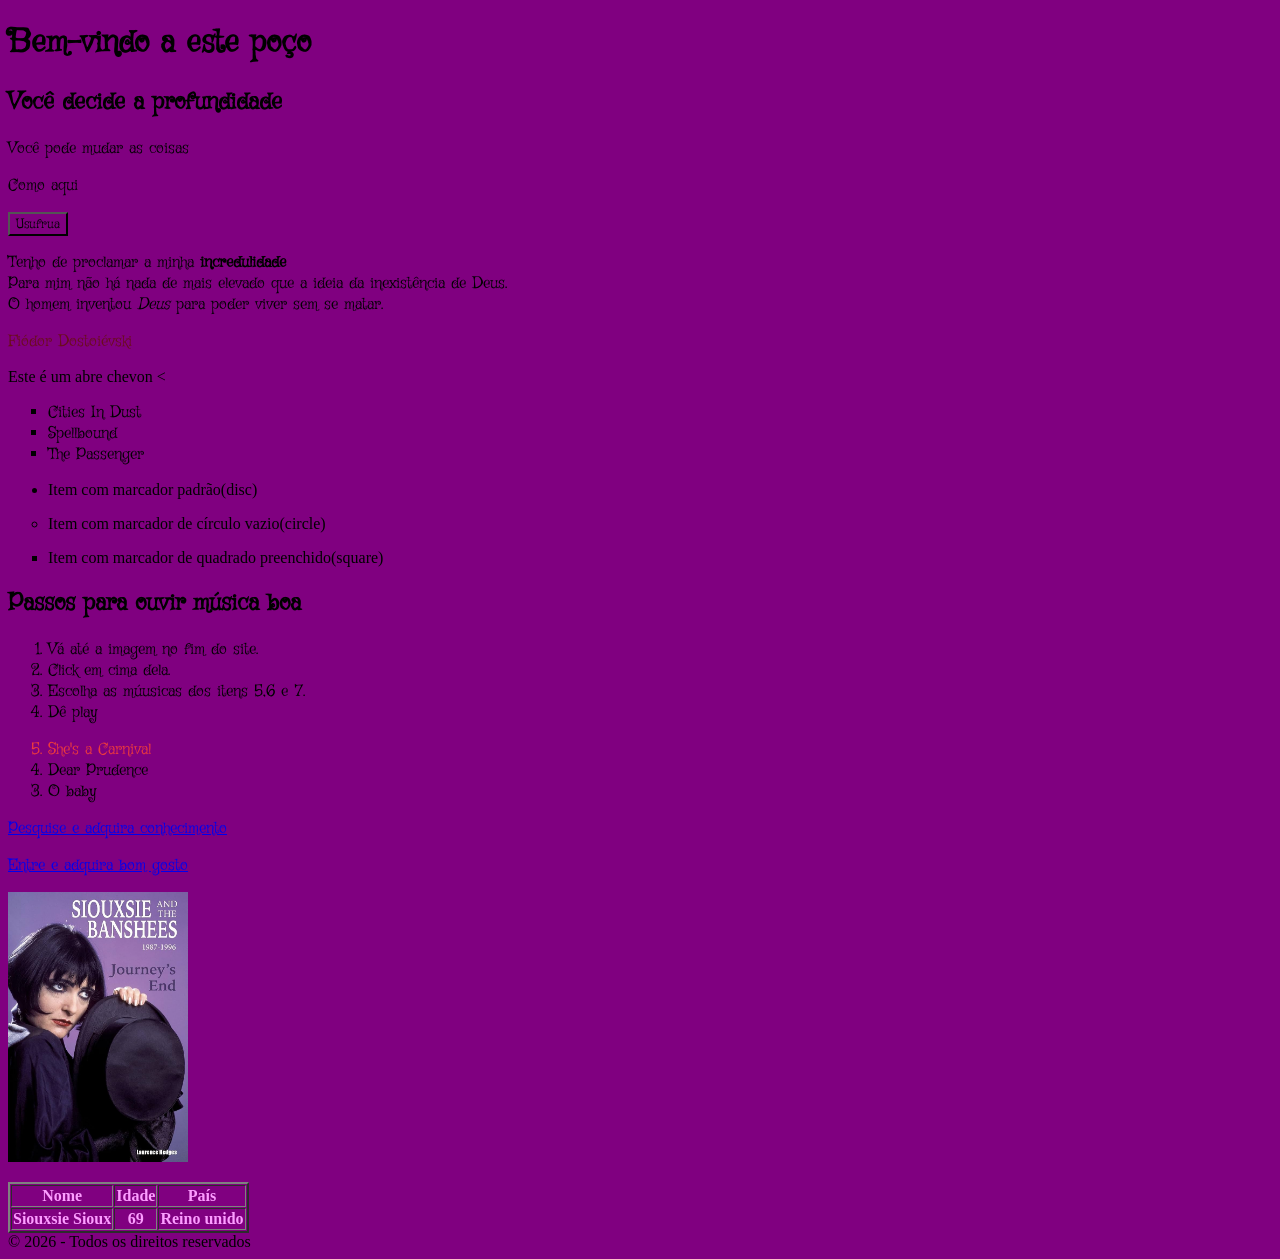
<file: index.html>
<!DOCTYPE html> <!--Identifica a versão 5 do HTML-->
<html lang="pt-br"> <!--Declara que este trecho do arquivo representa código HTML-->
<head> <!--Declara metainformações sobre a página-->
    <meta charset="UTF-8">
    <meta name="viewport" content="width=device-width, initial-scale=1.0">
    <meta name="description" content="Um guia completo sobre HTML e suas tags">
    <meta name="keywords" content="HTML, tags, programação, web design">
    <meta name="author" content="Yune">

    <link rel="icon" href="./coelho.png" type="image/x-png">
    <link rel="preconnect" href="https://fonts.googleapis.com">
    <link rel="preconnect" href="https://fonts.gstatic.com" crossorigin>
    <link href="https://fonts.googleapis.com/css2?family=Griffy&display=swap" rel="stylesheet">

    <link rel="stylesheet" href="./style.css">
    
    <script defer src="./script.js"></script>  

    <title>Meu primeiro HTML</title>
</head>
<body>
    <header>
        <h1 style="font-family: Griffy, sans-serif;">Bem-vindo a este poço</h1>
        <h2 style="font-family: Griffy, sans-serif;">Você decide a profundidade</h2>
    </header>

    <main>
        <p style="font-family: Griffy, sans-serif;">Você pode mudar as coisas</p>
        <p id="paragrafo" style="font-family: Griffy, sans-serif;">Como aqui</p>
        <button id="botao" style="font-family: Griffy, sans-serif;">Usufrua</button>
        <p style="font-family: Griffy, sans-serif;"> 
            Tenho de proclamar a minha <strong>incredulidade</strong> <br>
            Para mim não há nada de mais elevado que a ideia da <mark>inexistência</mark> de Deus. <br>
            O homem inventou <em>Deus</em> para poder viver sem se matar. <br>
        </p>
        <p style="font-family: Griffy, sans-serif; color:rgb(106, 13, 29);" >
            Fiódor Dostoiévski
        </p>

        <p>Este é um abre chevon &lt;</p>
        
        <ul type="square" style="font-family: Griffy, sans-serif;"> <!--Lista não ordenada, usada para itens sem ordem específica-->
            <!--Cada item da lista é definido pela tag <li>-->
            <li>Cities In Dust</li>
            <li>Spellbound</li>
            <li>The Passenger</li>
        </ul>

        <ul type="disc">
            <li>Item com marcador padrão(disc)</li>
        </ul>

        <ul type="circle">
            <li>Item com marcador de círculo vazio(circle)</li>
        </ul>

        <ul type="square">
            <li>Item com marcador de quadrado preenchido(square)</li>
        </ul>

        <h2 style="font-family: Griffy, sans-serif;">Passos para ouvir música boa</h2>
        <ol style="font-family: Griffy, sans-serif;"><!--Lista ordenada com os passos simples para ligar um computador-->
            <!--Cada item é definido pela tag <li>-->
            <li>Vá até a imagem no fim do site.</li>
            <li>Click em cima dela.</li>
            <li>Escolha as múusicas dos itens 5,6 e 7.</li>
            <li>Dê play</li>
        </ol>

        <ol start="5" reversed style="font-family: Griffy, sans-serif;">
            <li style="color:rgb(237, 58, 61);">She's a Carnival</li>
            <li>Dear Prudence</li>
            <li>O baby</li>
        </ol>
    <p>
        <a 
        href="https://www.google.com" 
        target="_black"
        title="Faça bscas na Internet"
        rel="nofollow noopener"
        style="font-family: Griffy, sans-serif;"
        >
        Pesquise e adquira conhecimento
        </a>
    </p>
    <p>
        <a
        href="https://open.spotify.com/intl-pt/artist/1n65zfwYIj5kKEtNgxUlWb"
        target="_blank"
        title="Música de qualidade"
        rel="nofollow noopener"
        style="font-family: Griffy, sans-serif;"
        >
        Entre e adquira bom gosto
        </a>

    </p> 

    <p>
        <a href="https://www.youtube.com/c/SiouxsieAndTheBanshees">
            <img 
                src="./Siouxsie.jpg"
                height="270px"
                alt="Siouxsie em capa de revista"
                title="Artista bonita com voz mais ainda"
            >
        </a>
    </p>

    <table border="2" cellspacing="1" cellpading="10" style="color:rgb(252, 157, 255);"> <!--Elemento tabela-->
        <tr> <!--Elemento linha de tabela (table row)-->
            <th>Nome</th>
            <th>Idade</th>
            <th>País</th>
        </tr>

        <tr>
            <th>Siouxsie Sioux</th>
            <th>69</th>
            <th>Reino unido</th>
        </tr>

    </table>
    </main>
        
    <footer>
            &copy; 2026 - Todos os direitos reservados
    </footer>
                                                                      
</body>
</html>
</file>
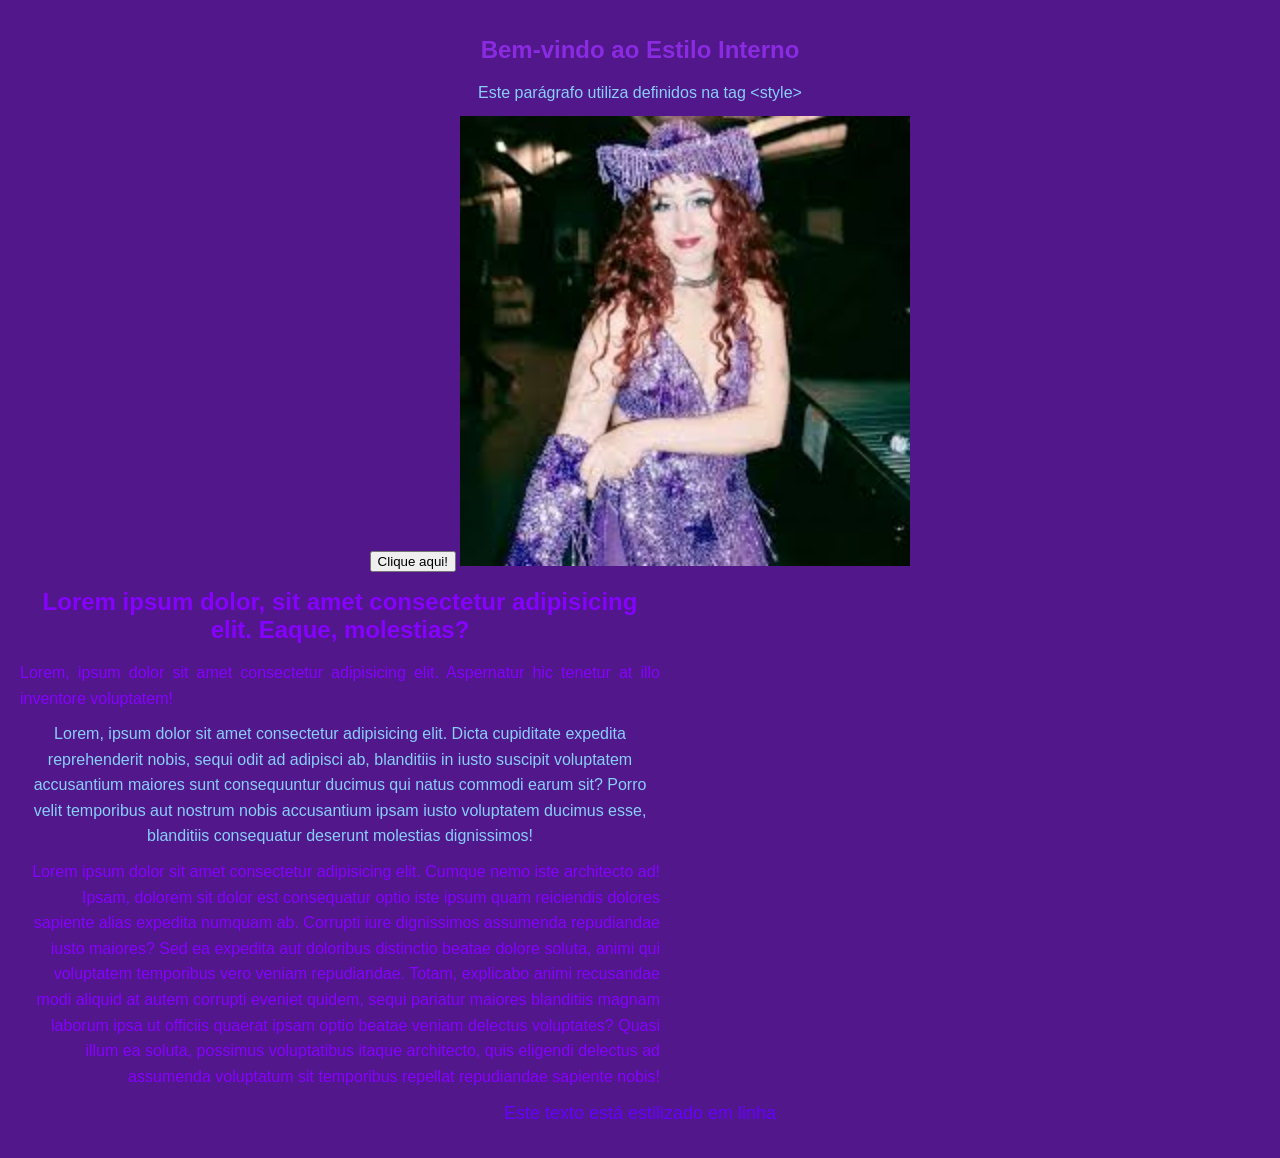
<file: css/index.html>
<!DOCTYPE html>
<html lang="pt-br">
<head>
    <meta charset="UTF-8">
    <meta name="viewport" content="width=device-width, initial-scale=1.0">
    <title>Estudo de CSS</title>
    <link 
    rel="preload" 
    href="./estilo.css" 
    as="style" 
    onload="this.rel='stylesheet'"
    >
    <style>
        body {
            font-family: Arial, Helvetica, sans-serif;
            background-color: rgb(82, 23, 138);;
            margin: 0;
            padding: 20px;
            text-align: center;
        }

        h1{
            color: blueviolet;
            font-size: 24px;

        }
        
        p{
            color: lightskyblue;
            line-height: 1.6;
        }
    </style>
</head>
<body>
    <h1>Bem-vindo ao Estilo Interno</h1>
    <p>Este parágrafo utiliza definidos na tag &lt;style&gt;</p>
    <button type="button">Clique aqui!</button>
    <img id="imagem" src="[data-uri]">

<div class="conteudo">
    <h1 class="lorem">
        Lorem ipsum dolor, sit amet consectetur adipisicing elit. Eaque, molestias?
    </h1>
    <p class="lorem">
        Lorem, ipsum dolor sit amet consectetur adipisicing elit. Aspernatur hic tenetur at illo inventore voluptatem!
    </p>
    <p class="Lorem">
        Lorem, ipsum dolor sit amet consectetur adipisicing elit. Dicta cupiditate expedita reprehenderit nobis, sequi odit ad adipisci ab, blanditiis in iusto suscipit voluptatem accusantium maiores sunt consequuntur ducimus qui natus commodi earum sit? Porro velit temporibus aut nostrum nobis accusantium ipsam iusto voluptatem ducimus esse, blanditiis consequatur deserunt molestias dignissimos!
    </p>
    <p class="lorem" id="ultimoparagrafo">
       Lorem ipsum dolor sit amet consectetur adipisicing elit. Cumque nemo iste architecto ad! Ipsam, dolorem sit dolor est consequatur optio iste ipsum quam reiciendis dolores sapiente alias expedita numquam ab. Corrupti iure dignissimos assumenda repudiandae iusto maiores? Sed ea expedita aut doloribus distinctio beatae dolore soluta, animi qui voluptatem temporibus vero veniam repudiandae. Totam, explicabo animi recusandae modi aliquid at autem corrupti eveniet quidem, sequi pariatur maiores blanditiis magnam laborum ipsa ut officiis quaerat ipsam optio beatae veniam delectus voluptates? Quasi illum ea soluta, possimus voluptatibus itaque architecto, quis eligendi delectus ad assumenda voluptatum sit temporibus repellat repudiandae sapiente nobis!
    </p>
</div>

    <!--Estilização em linha-->
    <p style="color: rgb(102, 0, 255); font-size: 18px;">
        Este texto está estilizado em linha
    </p>

</body>
</html>
</file>
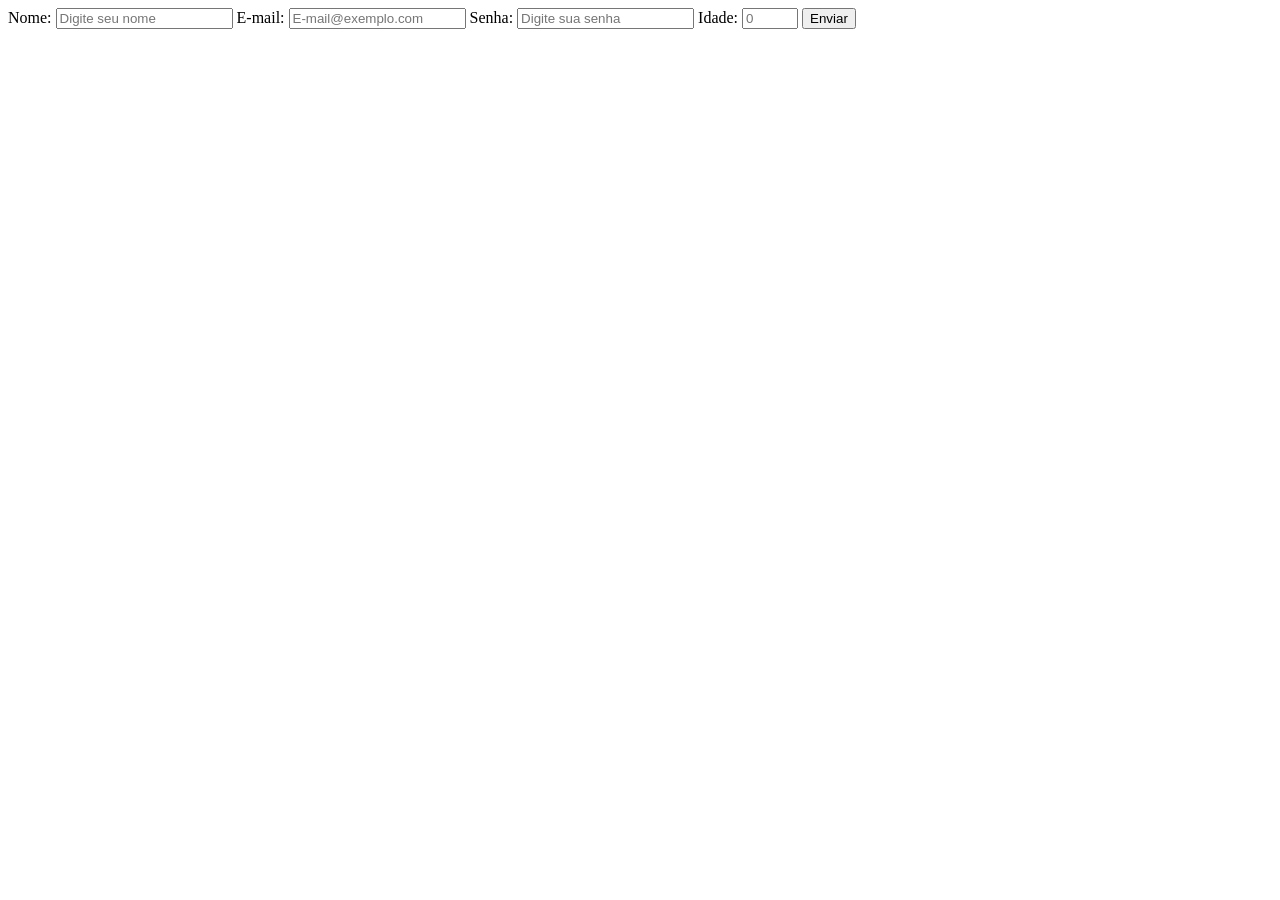
<file: formulario.html>
<!DOCTYPE html>
<html lang="pt-br">
<head>
    <meta charset="UTF-8">
    <meta name="viewport" content="width=device-width, initial-scale=1.0">
    <title>Meu Formulario</title>
</head>
<body>
    <form id="meuFormulario" action="https://webhook.site/be80aa45-9f31-453a-a3aa-38b963b3243d" method="post">
        <label for="nome">Nome:</label>
        <input
            type="text"
            id="nome"
            placeholder="Digite seu nome"
            required
        >

        <label for="email">E-mail:</label>
        <input 
            type="email" 
            id="email"
            name="email"
            placeholder="E-mail@exemplo.com"
            required
        >

        <label for="senha">Senha:</label>
        <input
            type="password"
            id="senha"
            name="senha"
            placeholder="Digite sua senha"
            minlength="8"
            pattern="(?.*[a-z])(?.*[A-Z])(?.*\d)(?.*[@$%*?&])[A-Za-z\d@$%*?&]{8,}"
            required
        >   

        <label for="idade">Idade:</label>
        <input 
        type="number" 
        id="idade"
        name="idade"
        min="0"
        max="120"
        step="1"
        placeholder="0"
        ></input>
        <button type="submit">Enviar</button>
       
    </form>
</body>
</html>
</file>
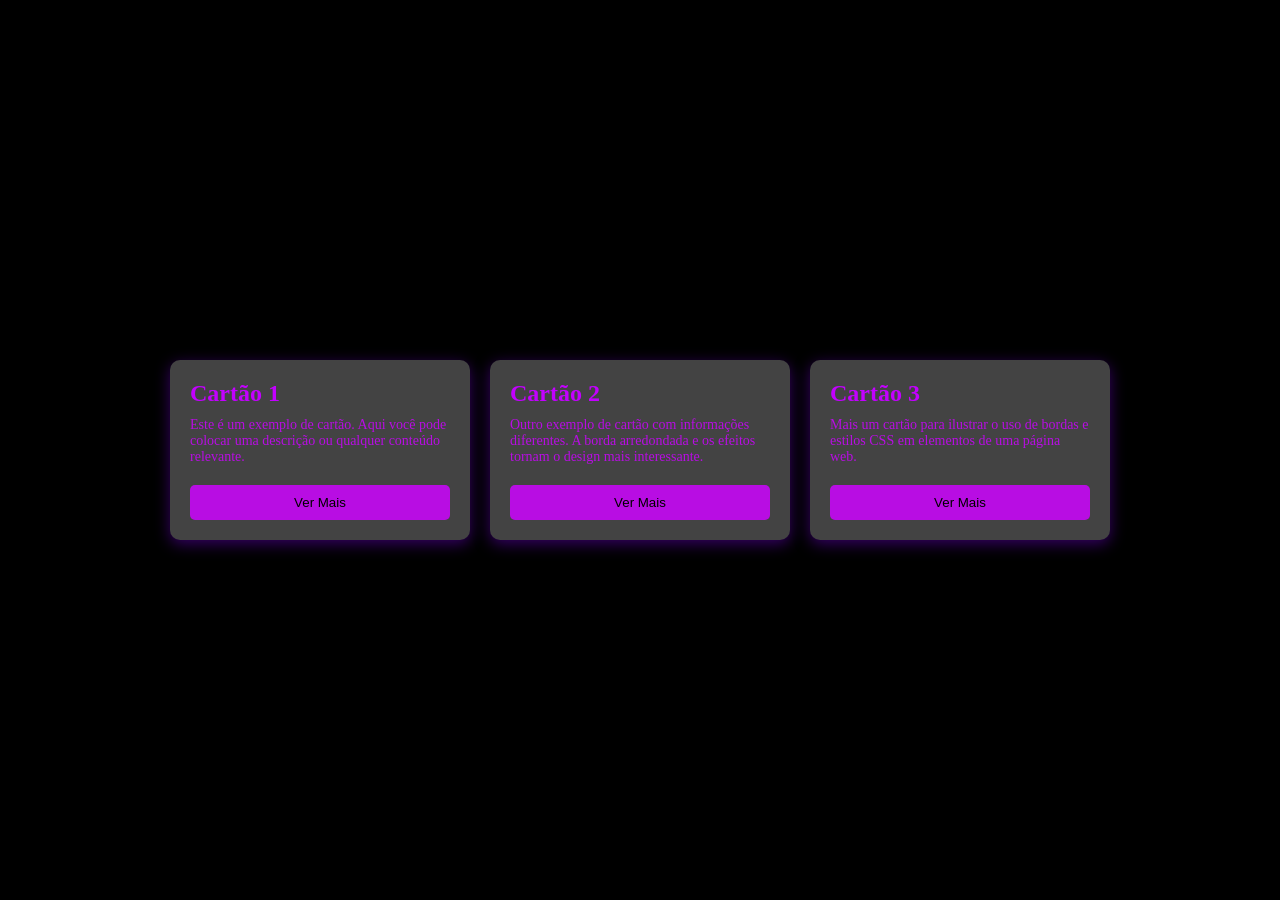
<file: css/cartoes.html>
<!DOCTYPE html>
<html lang="pt-br">
<head>
    <meta charset="UTF-8">
    <meta name="viewport" content="width=device-width, initial-scale=1.0">
    <title>Cartoes</title>
    <link rel="stylesheet" href="./style.css">
</head>
<body>
    <div class="card-container">
        <div class="card">
            <h2>Cartão 1</h2>
            <p>
                Este é um exemplo de cartão. Aqui você pode colocar uma descrição 
                ou qualquer conteúdo relevante.
            </p>
            <button class="btn">Ver Mais</button>
        </div>
         <div class="card">
            <h2>Cartão 2</h2>
            <p>
                Outro exemplo de cartão com informações diferentes. 
                A borda arredondada e os efeitos tornam o design mais interessante.
            </p>
            <button class="btn">Ver Mais</button>
        </div>
         <div class="card">
            <h2>Cartão 3</h2>
            <p>
               Mais um cartão para ilustrar o uso de bordas e estilos CSS em 
               elementos de uma página web.
            </p>
            <button class="btn">Ver Mais</button>
        </div>
    </div>
</body>
</html>
</file>
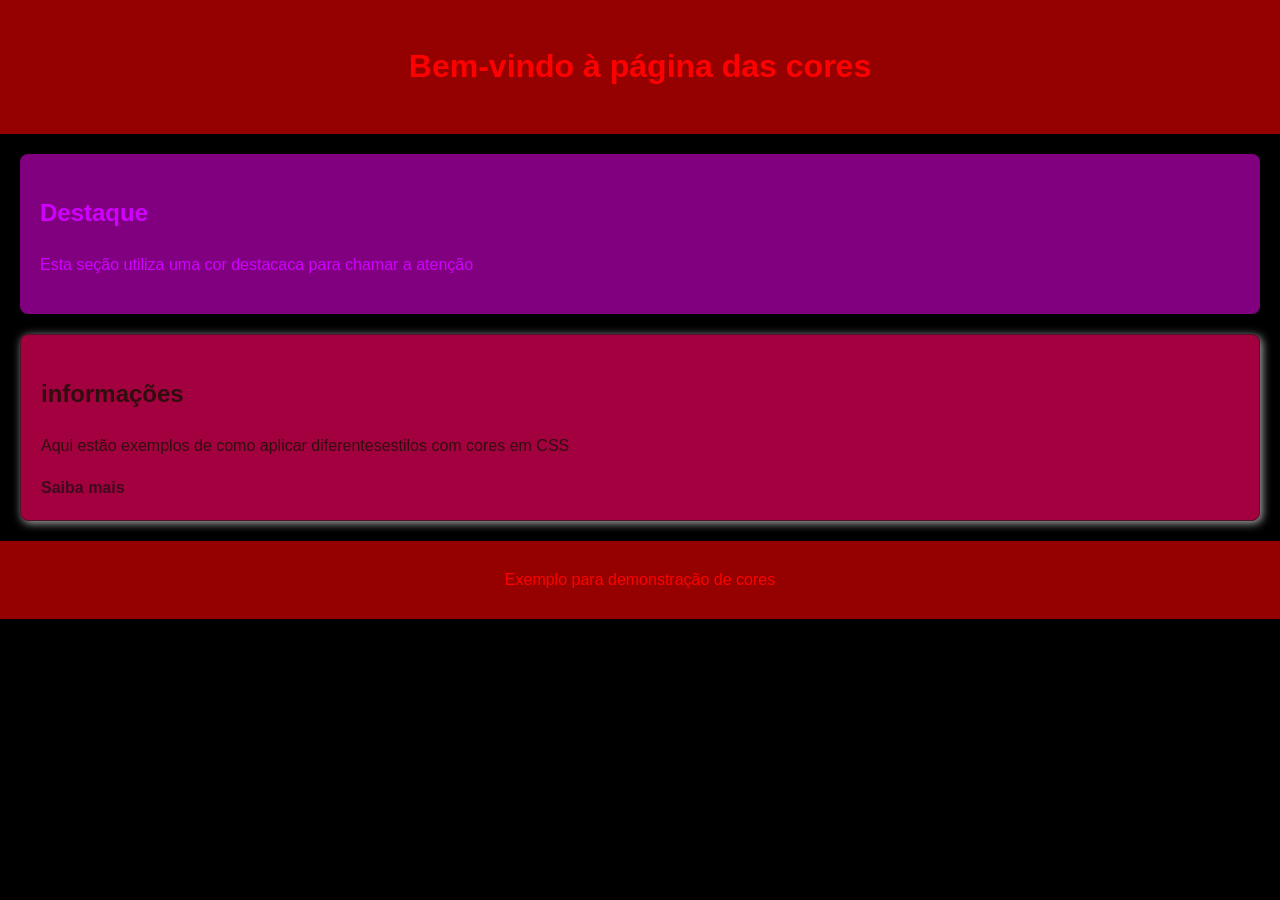
<file: css/cores.html>
<!DOCTYPE html>
<html lang="pt-br">
<head>
    <meta charset="UTF-8">
    <meta name="viewport" content="width=device-width, initial-scale=1.0">
    <title>Cores</title>
    <link rel="stylesheet" href="style-cores.css">
</head>
<body>
    <header class="site-header">
        <h1>Bem-vindo à página das cores</h1>
    </header>
    
    <main class="content">
        <section class="highlight">
            <h2>Destaque</h2>
            <p>Esta seção utiliza uma cor destacaca para chamar a atenção</p>
        </section>
        <section class="info">
            <h2>informações</h2>
            <p>
                Aqui estão exemplos de como aplicar diferentesestilos com cores em CSS
            </p>
            <a href="#" class="link">Saiba mais</a>
        </section>
    </main>
    <footer class="site-footer">
        <p>Exemplo para demonstração de cores</p>
    </footer>
</body>
</html>
</file>
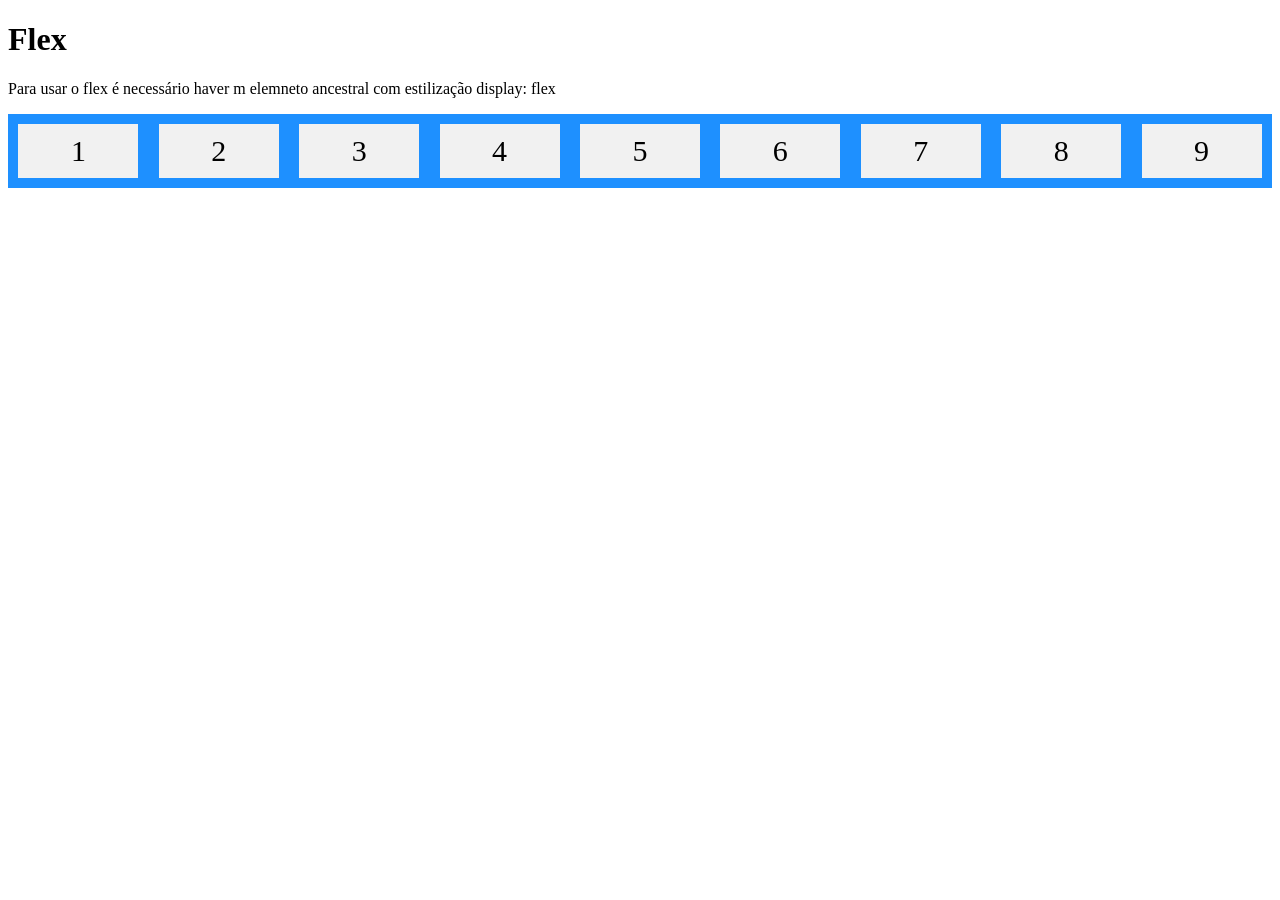
<file: css/flex.html>
<!DOCTYPE html>
<html lang="pt-br">
<head>
    <meta charset="UTF-8">
    <meta name="viewport" content="width=device-width, initial-scale=1.0">
    <title>Display Flex</title>
    <style>
        .container{
            display: flex;
            flex-flow: row wrap;
            justify-content: space-evenly;
            align-items: center;
            background-color: dodgerblue;
            height: 4%;;
        }
        .container div{
            background-color: #f1f1f1;
            width: 100px;
            margin: 10px;
            padding: 10px;
            text-align: center;
            font-size: 30px;
        }
    </style>

</head>
<body>
    <h1>Flex</h1>
    <p>Para usar o flex é necessário haver m elemneto ancestral com estilização display: flex</p>
    <div class="container">
        <div>1</div>
        <div>2</div>
        <div>3</div>
        <div>4</div>
        <div>5</div>
        <div>6</div>
        <div>7</div>
        <div>8</div>
        <div>9</div>
    </div>
</body>
</html>
</file>
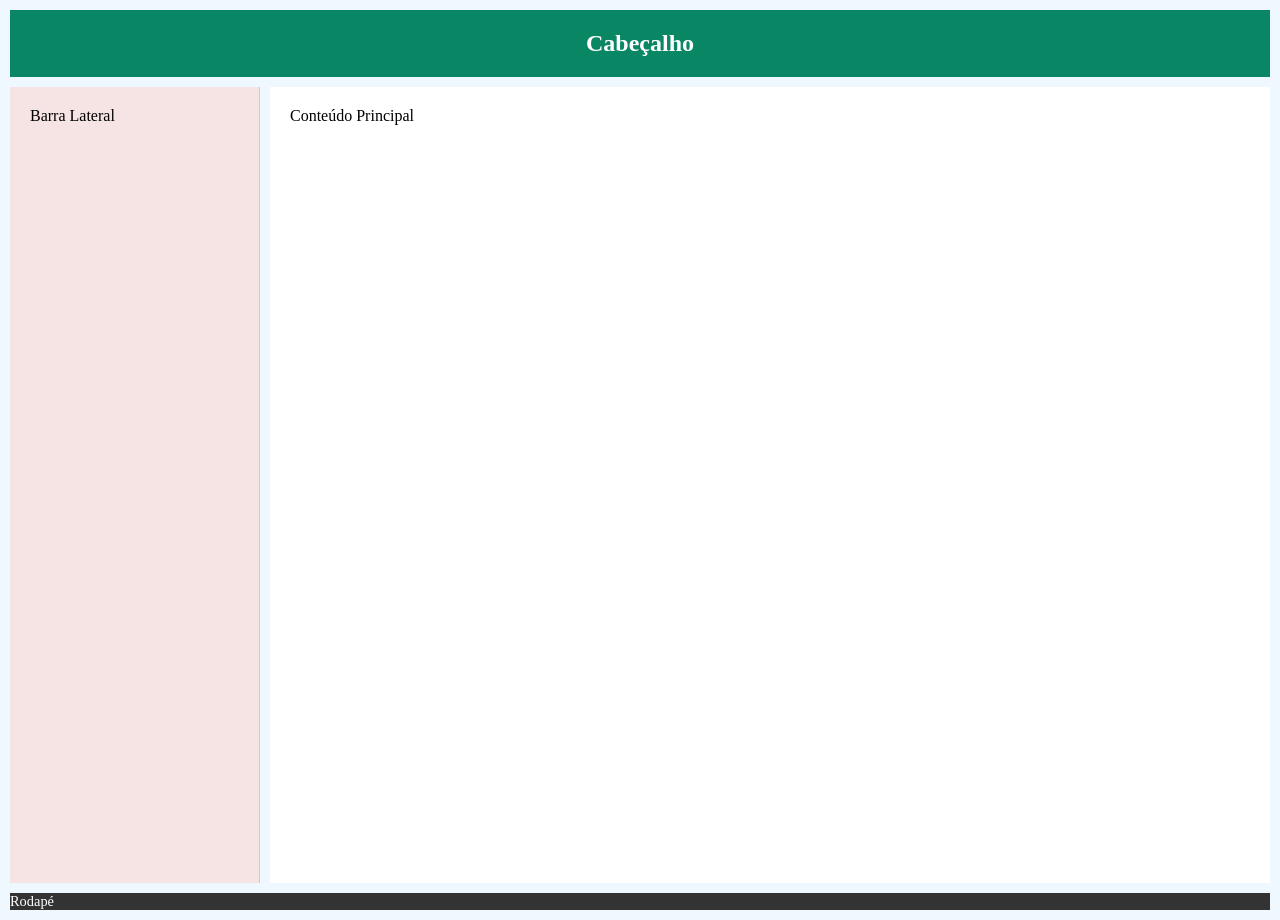
<file: css/grid.html>
<!DOCTYPE html>
<html lang="pt-br">
<head>
    <meta charset="UTF-8">
    <meta name="viewport" content="width=device-width, initial-scale=1.0">
    <title>Exemplo de leiaute com Grid</title>
    <link rel="stylesheet" href="gridstyle.css">
</head>
<body>
    <div class="container">
        <header class="header">Cabeçalho</header>
        <aside class="sidebar">Barra Lateral</aside>
        <main class="content">Conteúdo Principal</main>
        <footer class="footer">Rodapé</footer>
    </div>
    
</body>
</html>
</file>
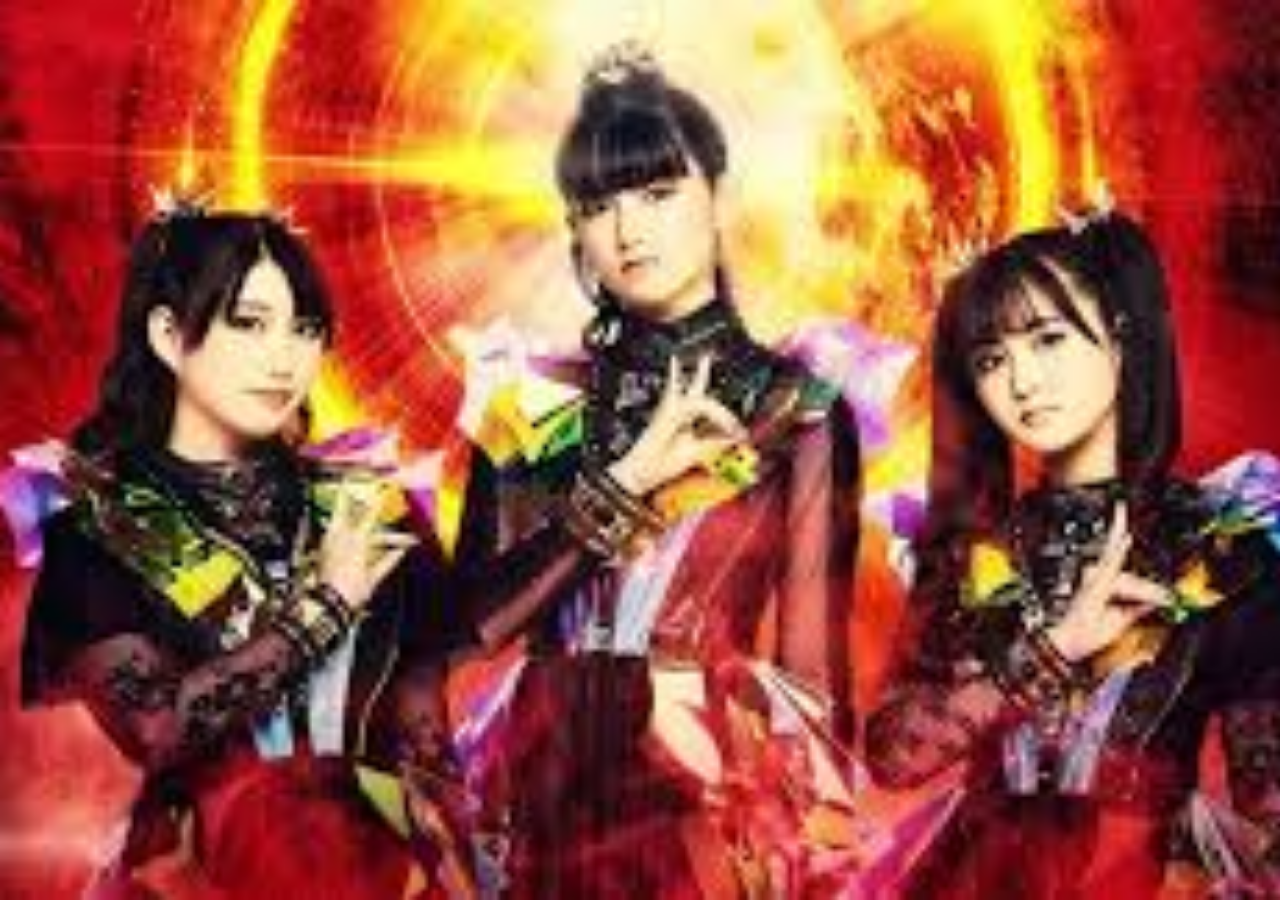
<file: css/imagemdefundo.html>
<!DOCTYPE html>
<html lang="pt-br">
<head>
    <meta charset="UTF-8">
    <meta name="viewport" content="width=device-width, initial-scale=1.0">
    <title>Imagem de Fundo</title>
    <link rel="stylesheet" href="imagem.css">
</head>
<body>
    
</body>
</html>
</file>
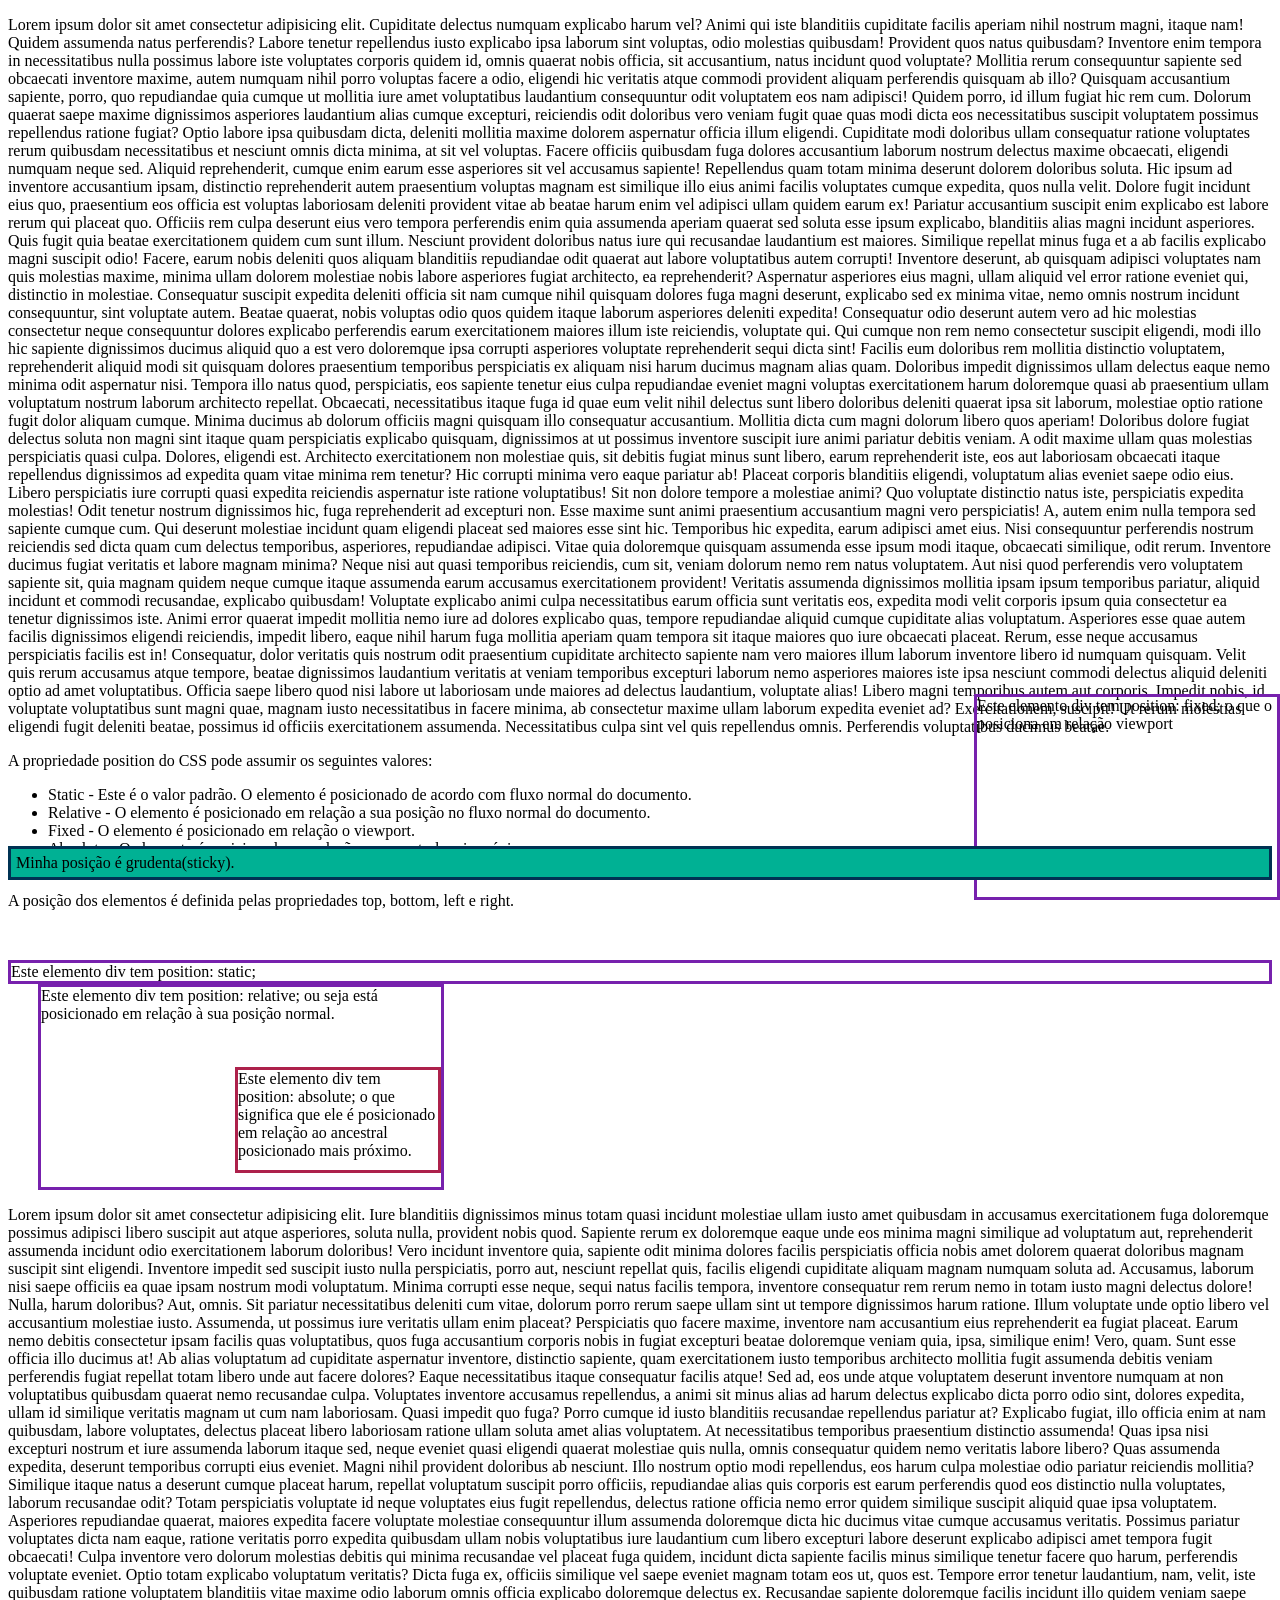
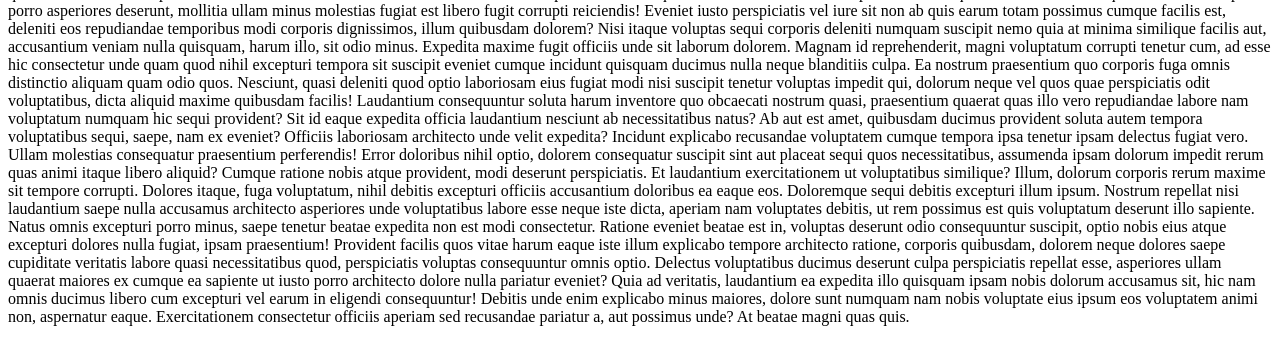
<file: css/posicao.html>
<!DOCTYPE html>
<html lang="pt-br">
<head>
    <meta charset="UTF-8">
    <meta name="viewport" content="width=device-width, initial-scale=1.0">
    <title>Propriedade Position</title>
    <style>
        div.static{
            position: static;
            border: 3px solid #7721ad;
        }
        div.relative{
            position: relative;
            width: 400px;
            height: 200px;
            left: 30px;
            border: 3px solid #7721ad;
        }
        div.fixed{
            position: fixed;
            bottom: 0;
            right: 0;
            width: 300px;
            height: 200px;
            border: 3px solid #7721ad;

        }
        div.absolute{
            position: absolute;
            top: 80px;
            right: 0;
            width: 200px;
            height: 100px;
            border: 3px solid #ad214b;
        }
        div.sticky{
            position: sticky;
            top: 0;
            bottom: 20px;
            padding: 5px;
            background-color: rgb(0, 177, 148);
            border: 3px solid rgb(0, 50, 83);
            z-index: 100;
        }
    </style>
</head>
<body>
    <p>
        Lorem ipsum dolor sit amet consectetur adipisicing elit. Cupiditate delectus numquam explicabo harum vel? Animi qui iste blanditiis cupiditate facilis aperiam nihil nostrum magni, itaque nam! Quidem assumenda natus perferendis? Labore tenetur repellendus iusto explicabo ipsa laborum sint voluptas, odio molestias quibusdam! Provident quos natus quibusdam? Inventore enim tempora in necessitatibus nulla possimus labore iste voluptates corporis quidem id, omnis quaerat nobis officia, sit accusantium, natus incidunt quod voluptate? Mollitia rerum consequuntur sapiente sed obcaecati inventore maxime, autem numquam nihil porro voluptas facere a odio, eligendi hic veritatis atque commodi provident aliquam perferendis quisquam ab illo? Quisquam accusantium sapiente, porro, quo repudiandae quia cumque ut mollitia iure amet voluptatibus laudantium consequuntur odit voluptatem eos nam adipisci! Quidem porro, id illum fugiat hic rem cum. Dolorum quaerat saepe maxime dignissimos asperiores laudantium alias cumque excepturi, reiciendis odit doloribus vero veniam fugit quae quas modi dicta eos necessitatibus suscipit voluptatem possimus repellendus ratione fugiat? Optio labore ipsa quibusdam dicta, deleniti mollitia maxime dolorem aspernatur officia illum eligendi. Cupiditate modi doloribus ullam consequatur ratione voluptates rerum quibusdam necessitatibus et nesciunt omnis dicta minima, at sit vel voluptas. Facere officiis quibusdam fuga dolores accusantium laborum nostrum delectus maxime obcaecati, eligendi numquam neque sed. Aliquid reprehenderit, cumque enim earum esse asperiores sit vel accusamus sapiente! Repellendus quam totam minima deserunt dolorem doloribus soluta. Hic ipsum ad inventore accusantium ipsam, distinctio reprehenderit autem praesentium voluptas magnam est similique illo eius animi facilis voluptates cumque expedita, quos nulla velit. Dolore fugit incidunt eius quo, praesentium eos officia est voluptas laboriosam deleniti provident vitae ab beatae harum enim vel adipisci ullam quidem earum ex! Pariatur accusantium suscipit enim explicabo est labore rerum qui placeat quo. Officiis rem culpa deserunt eius vero tempora perferendis enim quia assumenda aperiam quaerat sed soluta esse ipsum explicabo, blanditiis alias magni incidunt asperiores. Quis fugit quia beatae exercitationem quidem cum sunt illum. Nesciunt provident doloribus natus iure qui recusandae laudantium est maiores. Similique repellat minus fuga et a ab facilis explicabo magni suscipit odio! Facere, earum nobis deleniti quos aliquam blanditiis repudiandae odit quaerat aut labore voluptatibus autem corrupti! Inventore deserunt, ab quisquam adipisci voluptates nam quis molestias maxime, minima ullam dolorem molestiae nobis labore asperiores fugiat architecto, ea reprehenderit? Aspernatur asperiores eius magni, ullam aliquid vel error ratione eveniet qui, distinctio in molestiae. Consequatur suscipit expedita deleniti officia sit nam cumque nihil quisquam dolores fuga magni deserunt, explicabo sed ex minima vitae, nemo omnis nostrum incidunt consequuntur, sint voluptate autem. Beatae quaerat, nobis voluptas odio quos quidem itaque laborum asperiores deleniti expedita! Consequatur odio deserunt autem vero ad hic molestias consectetur neque consequuntur dolores explicabo perferendis earum exercitationem maiores illum iste reiciendis, voluptate qui. Qui cumque non rem nemo consectetur suscipit eligendi, modi illo hic sapiente dignissimos ducimus aliquid quo a est vero doloremque ipsa corrupti asperiores voluptate reprehenderit sequi dicta sint! Facilis eum doloribus rem mollitia distinctio voluptatem, reprehenderit aliquid modi sit quisquam dolores praesentium temporibus perspiciatis ex aliquam nisi harum ducimus magnam alias quam. Doloribus impedit dignissimos ullam delectus eaque nemo minima odit aspernatur nisi. Tempora illo natus quod, perspiciatis, eos sapiente tenetur eius culpa repudiandae eveniet magni voluptas exercitationem harum doloremque quasi ab praesentium ullam voluptatum nostrum laborum architecto repellat. Obcaecati, necessitatibus itaque fuga id quae eum velit nihil delectus sunt libero doloribus deleniti quaerat ipsa sit laborum, molestiae optio ratione fugit dolor aliquam cumque. Minima ducimus ab dolorum officiis magni quisquam illo consequatur accusantium. Mollitia dicta cum magni dolorum libero quos aperiam! Doloribus dolore fugiat delectus soluta non magni sint itaque quam perspiciatis explicabo quisquam, dignissimos at ut possimus inventore suscipit iure animi pariatur debitis veniam. A odit maxime ullam quas molestias perspiciatis quasi culpa. Dolores, eligendi est. Architecto exercitationem non molestiae quis, sit debitis fugiat minus sunt libero, earum reprehenderit iste, eos aut laboriosam obcaecati itaque repellendus dignissimos ad expedita quam vitae minima rem tenetur? Hic corrupti minima vero eaque pariatur ab! Placeat corporis blanditiis eligendi, voluptatum alias eveniet saepe odio eius. Libero perspiciatis iure corrupti quasi expedita reiciendis aspernatur iste ratione voluptatibus! Sit non dolore tempore a molestiae animi? Quo voluptate distinctio natus iste, perspiciatis expedita molestias! Odit tenetur nostrum dignissimos hic, fuga reprehenderit ad excepturi non. Esse maxime sunt animi praesentium accusantium magni vero perspiciatis! A, autem enim nulla tempora sed sapiente cumque cum. Qui deserunt molestiae incidunt quam eligendi placeat sed maiores esse sint hic. Temporibus hic expedita, earum adipisci amet eius. Nisi consequuntur perferendis nostrum reiciendis sed dicta quam cum delectus temporibus, asperiores, repudiandae adipisci. Vitae quia doloremque quisquam assumenda esse ipsum modi itaque, obcaecati similique, odit rerum. Inventore ducimus fugiat veritatis et labore magnam minima? Neque nisi aut quasi temporibus reiciendis, cum sit, veniam dolorum nemo rem natus voluptatem. Aut nisi quod perferendis vero voluptatem sapiente sit, quia magnam quidem neque cumque itaque assumenda earum accusamus exercitationem provident! Veritatis assumenda dignissimos mollitia ipsam ipsum temporibus pariatur, aliquid incidunt et commodi recusandae, explicabo quibusdam! Voluptate explicabo animi culpa necessitatibus earum officia sunt veritatis eos, expedita modi velit corporis ipsum quia consectetur ea tenetur dignissimos iste. Animi error quaerat impedit mollitia nemo iure ad dolores explicabo quas, tempore repudiandae aliquid cumque cupiditate alias voluptatum. Asperiores esse quae autem facilis dignissimos eligendi reiciendis, impedit libero, eaque nihil harum fuga mollitia aperiam quam tempora sit itaque maiores quo iure obcaecati placeat. Rerum, esse neque accusamus perspiciatis facilis est in! Consequatur, dolor veritatis quis nostrum odit praesentium cupiditate architecto sapiente nam vero maiores illum laborum inventore libero id numquam quisquam. Velit quis rerum accusamus atque tempore, beatae dignissimos laudantium veritatis at veniam temporibus excepturi laborum nemo asperiores maiores iste ipsa nesciunt commodi delectus aliquid deleniti optio ad amet voluptatibus. Officia saepe libero quod nisi labore ut laboriosam unde maiores ad delectus laudantium, voluptate alias! Libero magni temporibus autem aut corporis. Impedit nobis, id voluptate voluptatibus sunt magni quae, magnam iusto necessitatibus in facere minima, ab consectetur maxime ullam laborum expedita eveniet ad? Exercitationem, suscipit! Ut rerum molestias eligendi fugit deleniti beatae, possimus id officiis exercitationem assumenda. Necessitatibus culpa sint vel quis repellendus omnis. Perferendis voluptatibus ducimus beatae.
    </p>
    <p>A propriedade position do CSS pode assumir os seguintes valores:</p>
        <ul>
            <li>
                Static - Este é o valor padrão. O elemento é posicionado de acordo
                com fluxo normal do documento.
            </li>
            <li>
                Relative - O elemento é posicionado em relação a sua posição no fluxo
                normal do documento.
            </li>
            <li>
                Fixed - O elemento é posicionado em relação o viewport.
            </li>
            <li>
                Absolute - O elemento é posicionado em relação ao ancestral mais próximo.
            </li>
            <li>
                Sticky - O elemento varia entre relative e fixed dependendo da posição da rolagem.
            </li>
        </ul>

    <p>A posição dos elementos é definida pelas propriedades top, bottom, left e right.</p>
        <div class="sticky">
            Minha posição é grudenta(sticky).
        </div>
        <div class="static">
            Este elemento div tem position: static;
        </div>
        <div class="relative">
            Este elemento div tem position: relative; ou seja está posicionado em relação à sua posição normal.
            <div class="absolute">
                Este elemento div tem position: absolute; o que significa que ele é posicionado
                em relação ao ancestral posicionado mais próximo.
            </div>
        </div>
        <div class="fixed">
            Este elemento div tem position: fixed; o que o posiciona em relação viewport
        </div>
        <p>
            Lorem ipsum dolor sit amet consectetur adipisicing elit. Iure blanditiis dignissimos minus totam quasi incidunt molestiae ullam iusto amet quibusdam in accusamus exercitationem fuga doloremque possimus adipisci libero suscipit aut atque asperiores, soluta nulla, provident nobis quod. Sapiente rerum ex doloremque eaque unde eos minima magni similique ad voluptatum aut, reprehenderit assumenda incidunt odio exercitationem laborum doloribus! Vero incidunt inventore quia, sapiente odit minima dolores facilis perspiciatis officia nobis amet dolorem quaerat doloribus magnam suscipit sint eligendi. Inventore impedit sed suscipit iusto nulla perspiciatis, porro aut, nesciunt repellat quis, facilis eligendi cupiditate aliquam magnam numquam soluta ad. Accusamus, laborum nisi saepe officiis ea quae ipsam nostrum modi voluptatum. Minima corrupti esse neque, sequi natus facilis tempora, inventore consequatur rem rerum nemo in totam iusto magni delectus dolore! Nulla, harum doloribus? Aut, omnis. Sit pariatur necessitatibus deleniti cum vitae, dolorum porro rerum saepe ullam sint ut tempore dignissimos harum ratione. Illum voluptate unde optio libero vel accusantium molestiae iusto. Assumenda, ut possimus iure veritatis ullam enim placeat? Perspiciatis quo facere maxime, inventore nam accusantium eius reprehenderit ea fugiat placeat. Earum nemo debitis consectetur ipsam facilis quas voluptatibus, quos fuga accusantium corporis nobis in fugiat excepturi beatae doloremque veniam quia, ipsa, similique enim! Vero, quam. Sunt esse officia illo ducimus at! Ab alias voluptatum ad cupiditate aspernatur inventore, distinctio sapiente, quam exercitationem iusto temporibus architecto mollitia fugit assumenda debitis veniam perferendis fugiat repellat totam libero unde aut facere dolores? Eaque necessitatibus itaque consequatur facilis atque! Sed ad, eos unde atque voluptatem deserunt inventore numquam at non voluptatibus quibusdam quaerat nemo recusandae culpa. Voluptates inventore accusamus repellendus, a animi sit minus alias ad harum delectus explicabo dicta porro odio sint, dolores expedita, ullam id similique veritatis magnam ut cum nam laboriosam. Quasi impedit quo fuga? Porro cumque id iusto blanditiis recusandae repellendus pariatur at? Explicabo fugiat, illo officia enim at nam quibusdam, labore voluptates, delectus placeat libero laboriosam ratione ullam soluta amet alias voluptatem. At necessitatibus temporibus praesentium distinctio assumenda! Quas ipsa nisi excepturi nostrum et iure assumenda laborum itaque sed, neque eveniet quasi eligendi quaerat molestiae quis nulla, omnis consequatur quidem nemo veritatis labore libero? Quas assumenda expedita, deserunt temporibus corrupti eius eveniet. Magni nihil provident doloribus ab nesciunt. Illo nostrum optio modi repellendus, eos harum culpa molestiae odio pariatur reiciendis mollitia? Similique itaque natus a deserunt cumque placeat harum, repellat voluptatum suscipit porro officiis, repudiandae alias quis corporis est earum perferendis quod eos distinctio nulla voluptates, laborum recusandae odit? Totam perspiciatis voluptate id neque voluptates eius fugit repellendus, delectus ratione officia nemo error quidem similique suscipit aliquid quae ipsa voluptatem. Asperiores repudiandae quaerat, maiores expedita facere voluptate molestiae consequuntur illum assumenda doloremque dicta hic ducimus vitae cumque accusamus veritatis. Possimus pariatur voluptates dicta nam eaque, ratione veritatis porro expedita quibusdam ullam nobis voluptatibus iure laudantium cum libero excepturi labore deserunt explicabo adipisci amet tempora fugit obcaecati! Culpa inventore vero dolorum molestias debitis qui minima recusandae vel placeat fuga quidem, incidunt dicta sapiente facilis minus similique tenetur facere quo harum, perferendis voluptate eveniet. Optio totam explicabo voluptatum veritatis? Dicta fuga ex, officiis similique vel saepe eveniet magnam totam eos ut, quos est. Tempore error tenetur laudantium, nam, velit, iste quibusdam ratione voluptatem blanditiis vitae maxime odio laborum omnis officia explicabo doloremque delectus ex. Recusandae sapiente doloremque facilis incidunt illo quidem veniam saepe porro asperiores deserunt, mollitia ullam minus molestias fugiat est libero fugit corrupti reiciendis! Eveniet iusto perspiciatis vel iure sit non ab quis earum totam possimus cumque facilis est, deleniti eos repudiandae temporibus modi corporis dignissimos, illum quibusdam dolorem? Nisi itaque voluptas sequi corporis deleniti numquam suscipit nemo quia at minima similique facilis aut, accusantium veniam nulla quisquam, harum illo, sit odio minus. Expedita maxime fugit officiis unde sit laborum dolorem. Magnam id reprehenderit, magni voluptatum corrupti tenetur cum, ad esse hic consectetur unde quam quod nihil excepturi tempora sit suscipit eveniet cumque incidunt quisquam ducimus nulla neque blanditiis culpa. Ea nostrum praesentium quo corporis fuga omnis distinctio aliquam quam odio quos. Nesciunt, quasi deleniti quod optio laboriosam eius fugiat modi nisi suscipit tenetur voluptas impedit qui, dolorum neque vel quos quae perspiciatis odit voluptatibus, dicta aliquid maxime quibusdam facilis! Laudantium consequuntur soluta harum inventore quo obcaecati nostrum quasi, praesentium quaerat quas illo vero repudiandae labore nam voluptatum numquam hic sequi provident? Sit id eaque expedita officia laudantium nesciunt ab necessitatibus natus? Ab aut est amet, quibusdam ducimus provident soluta autem tempora voluptatibus sequi, saepe, nam ex eveniet? Officiis laboriosam architecto unde velit expedita? Incidunt explicabo recusandae voluptatem cumque tempora ipsa tenetur ipsam delectus fugiat vero. Ullam molestias consequatur praesentium perferendis! Error doloribus nihil optio, dolorem consequatur suscipit sint aut placeat sequi quos necessitatibus, assumenda ipsam dolorum impedit rerum quas animi itaque libero aliquid? Cumque ratione nobis atque provident, modi deserunt perspiciatis. Et laudantium exercitationem ut voluptatibus similique? Illum, dolorum corporis rerum maxime sit tempore corrupti. Dolores itaque, fuga voluptatum, nihil debitis excepturi officiis accusantium doloribus ea eaque eos. Doloremque sequi debitis excepturi illum ipsum. Nostrum repellat nisi laudantium saepe nulla accusamus architecto asperiores unde voluptatibus labore esse neque iste dicta, aperiam nam voluptates debitis, ut rem possimus est quis voluptatum deserunt illo sapiente. Natus omnis excepturi porro minus, saepe tenetur beatae expedita non est modi consectetur. Ratione eveniet beatae est in, voluptas deserunt odio consequuntur suscipit, optio nobis eius atque excepturi dolores nulla fugiat, ipsam praesentium! Provident facilis quos vitae harum eaque iste illum explicabo tempore architecto ratione, corporis quibusdam, dolorem neque dolores saepe cupiditate veritatis labore quasi necessitatibus quod, perspiciatis voluptas consequuntur omnis optio. Delectus voluptatibus ducimus deserunt culpa perspiciatis repellat esse, asperiores ullam quaerat maiores ex cumque ea sapiente ut iusto porro architecto dolore nulla pariatur eveniet? Quia ad veritatis, laudantium ea expedita illo quisquam ipsam nobis dolorum accusamus sit, hic nam omnis ducimus libero cum excepturi vel earum in eligendi consequuntur! Debitis unde enim explicabo minus maiores, dolore sunt numquam nam nobis voluptate eius ipsum eos voluptatem animi non, aspernatur eaque. Exercitationem consectetur officiis aperiam sed recusandae pariatur a, aut possimus unde? At beatae magni quas quis.

        </p>
</body>
</html>
</file>
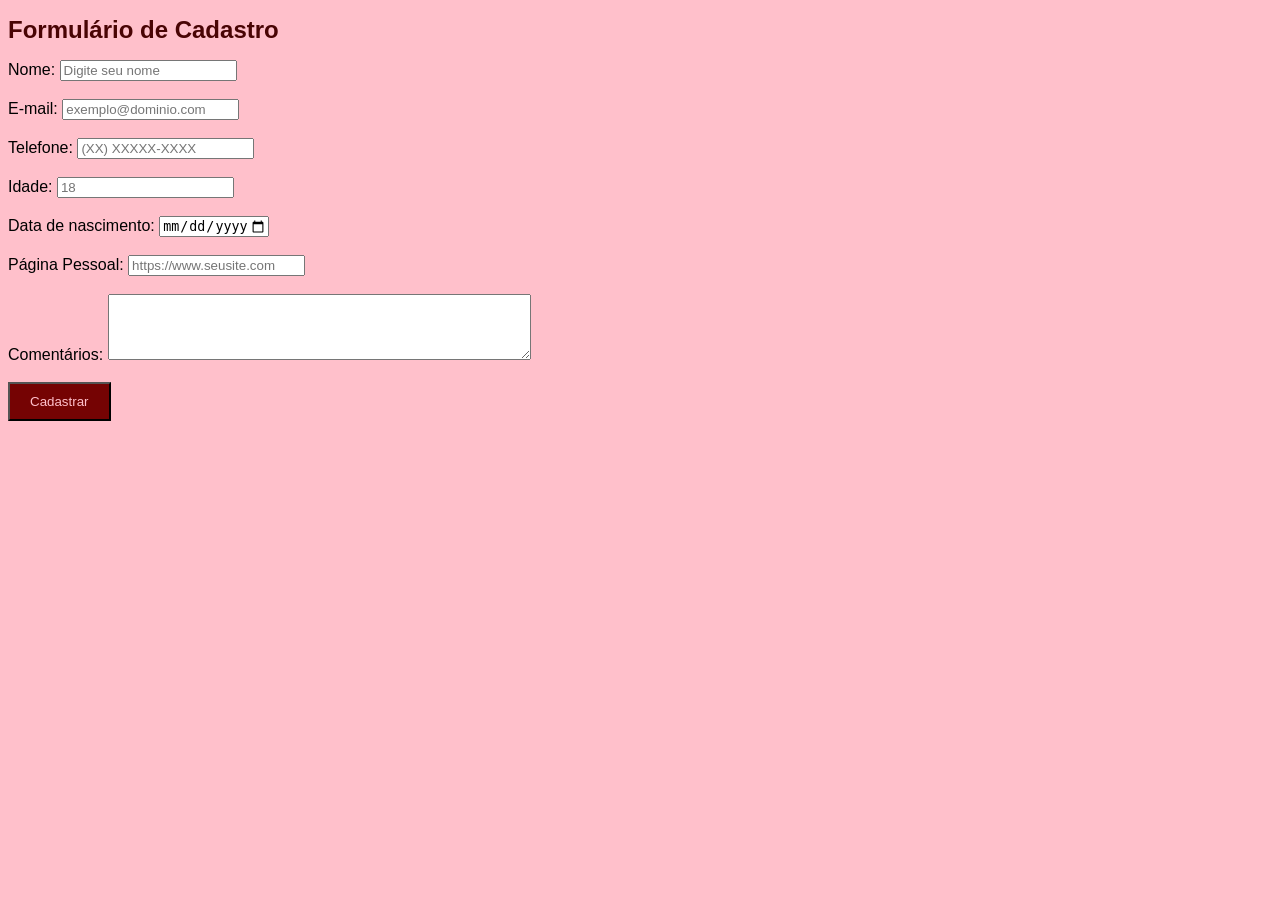
<file: html/cadastro.html>
<!DOCTYPE html>
<html lang="pt-br">
<head>
    <meta charset="UTF-8">
    <meta name="viewport" content="width=device-width, initial-scale=1.0">
    <link rel="stylesheet" href="estilo.css">
    <title>Cadastro</title>
</head>
<body>
    <h1>Formulário de Cadastro</h1>
    <form action="https://webhook.site/be80aa45-9f31-453a-a3aa-38b963b3243d" method="post">
       <label for="nome">Nome:</label>
        <input 
        type="text" 
        id="nome" 
        name="nome" 
        required 
        min-length="2"
        max-length="50"
        placeholder="Digite seu nome"
        >
        <br><br>
        
        <label for="email">E-mail:</label>
        <input 
        type="email" 
        id="email" 
        name="email" 
        required 
        placeholder="exemplo@dominio.com"
        >
        <br><br>
        
        <label for="telefone">Telefone:</label>
        <input 
        type="tel" 
        id="telefone" 
        name="telefone" 
        required 
        placeholder="(XX) XXXXX-XXXX"
        pattern="\(\d{2}\) \d{4, 5}-\d{4}"
        >
        <br><br>
        
        <label for="idade">Idade:</label>
        <input 
        type="number" 
        id="idade" 
        name="idade" 
        required 
        min-length="18"
        max-length="120"
        step="1"
        placeholder="18"
        >
        <br><br>
        
        <label for="data-nascimento">Data de nascimento:</label>
        <input 
        type="date" 
        id="data-nascimento" 
        name="data-nascimento" 
        required 
        min="1900-01-01"
        max="2026-07-24"
        >
        <br><br>
    
        <label for="website">Página Pessoal:</label>
        <input 
        type="url" 
        id="website" 
        name="website" 
        required 
        placeholder="https://www.seusite.com"
        >
        <br><br>
        
        <label for="comentarios">Comentários:</label>
        <textarea
        id="comentarios" 
        name="comentarios" 
        rows="4"
        cols="50"
        max-length="50"
        placeholder="Digite seu comentário aqui"
        >
        </textarea>
        <br><br>

        <button type="submit">Cadastrar</button>
    </form>
</body>
</html>
</file>
<file: style.css>
* {
    background-color: rgb(128, 0, 128);
}
</file>
<file: css/estilo.css>
body {
    font-family: Verdana, Geneva, Tahoma, sans-serif;
    background-color: rgb(82, 23, 138);
    margin: 0;
    padding: 20px;
  
}

h1{
    color: blueviolet;
    font-size: 28px;
    text-align: center;
}
        
p{
    font-size: 16px;
    line-height: 1.5;
    margin: 10px 0;
    color: rgb(54, 192, 194);
}

.lorem {
    color:rgb(133, 2, 255)
}

p.lorem{
    text-align:justify;
}

p.lorem#ultimoparagrafo{
    text-align: right;
}

.conteudo{
    width: 50vw;
    height: 100%;
}

button:hover {
    color:white;
    background-color: blue;
}

#imagem{
    transition: transform 0.7s ease, opacity 0.7s ease; /* Transição suave */
    width: 450px;
}

#imagem:hover{
    transform: scale(1.4);/*Aumenta a imagem em 10%*/
    opacity: 0.8;/*Reduz a opacidade*/
}
</file>
<file: css/style.css>
* {
    margin: 0; /*Remove as margens padrão de todos os elementos*/
    padding: 0;/*Remove o preenchimento padrão de todos os elementos*/
    box-sizing: border-box;/*Garante que o padding e a borda sejam incluídos 
                            no cáuculo do tamanho dos elementos*/
}
body {
    font-family: Georgia, 'Times New Roman', Times, serif;
    background-color: rgb(0, 0, 0);
    display: flex; /*Utiliza o modelo de leiaute flexbox para o corpo do documento*/
    justify-content: center; /*Centraliza os elementos horizontalmente*/
    align-items: center; /*Centraliza os elementos verticalmente*/
    height: 100vh;/*Define a altura do corpo como 100% da altura da janela de vizualização(viewpoint)*/
}

.card-container{
    display: flex; /*Utiliza o modelo de leiate(flexbox) para os itens dentro do contêiner*/
    justify-content: space-around; /*Distribui os cartões com espaço igual entre eles*/
    gap: 20px; /*Adiciona espaçamento de 20px entre os cartões*/
    flex-wrap: wrap; /*Permite qe os cartões quebrem a linha quando não couberem na largura disponível*/
    padding: 20px; /*Adiciona um preenchimento de 20px ao redor do contêiner*/
}

.card{
    background-color: rgb(67, 67, 67);
    width: 300px;
    padding: 20px;
    border-radius: 10px;
    box-shadow: 0px 4px 15px rgb(76, 0, 143, 0.7);
    transition: transform 0.3s ease, box-shadow 0.3s ease; 
    /*Aplica uma transição suave para efeito de transformação de sobra*/
}

.card:hover{
    transform: translateY(-10px); /*Movimenta o cartão para cima em 10 px ao passar o mouse sobre ele, 
    criando um efeito de elevador*/
    box-shadow: 0px 6px 20px rgba(76, 0, 143, 0.7); /*Aumenta a intensidade da sombra ao passar 
    o mouse pelo cartão*/
}

.card h2{
    color: #c300ff;/*Define a cor do título do cartão como cinza escuro*/
    margin-bottom: 10px;/*adiciona uma margem inferior de 10px ao títlo*/
}

.card p{
    color: #b80de3; /*Define a cor do texto dentro do cartão como cinza médio*/
    font-size: 14px;
    margin-bottom: 20px;
}

.btn{
    background-color: rgb(149, 0, 255);
    background-color: #b80de3;
    border: none;
    padding: 10px;
    width: 100%;
    border-radius: 5px;
    cursor: pointer; /*O cursor do mouse vira uma "mãozinha" com  o seso indicador esticado*/
    transition: background-color 0.3s ease; /*Aplica uma transição suave de 0.3s à cor de fundo do botão*/
}
</file>
<file: css/style-cores.css>
/*Estilo Global*/
body{
    font-family: Arial, Helvetica, sans-serif;
    line-height: 1.6;
    color: #300e0e;
    background-color: #000000;
    margin: 0;
    padding: 0;

}
/*Cabeçalho do site*/
.site-header{
    background-color: rgb(149, 0, 0);
    color: red;
    text-align: center;
    padding: 20px; 
}
/*Destaque*/
.highlight{
    background-color: purple;
    color: rgb(208, 0, 255);
    padding: 20px;
    margin: 20px;
    border-radius: 8px;
}
/*Informações*/
.info{
    background-color: #a3003f;
    padding: 20px;
    margin: 20px;
    border: 1px solid #4f1229;
    border-radius: 8px;
    box-shadow: 2px 2px 10px rgba(255, 255, 255, 0.7);
}

.link{
    color: #3d0a1e;
    text-decoration: none;
    font-weight: bold;/*Define o texto como bold(negrito)*/
}

.link:hover{
    color: #3d0a1e;
}

.site-footer{
    background-color: rgb(149, 0, 0);
    color: red;
    text-align: center;
    padding: 10px;
    margin-top: 20;
}
</file>
<file: css/gridstyle.css>
/*Definição de leiaute geral*/
body {
    font-family: 'Times New Roman', Times, serif;
    margin: 0;
    padding: 0;
    box-sizing: border-box;
    background-color: aliceblue; /*Fundo claro*/
}

/*Contêiner principal configurado com leiaute do tipo grid*/
.container{
    display: grid;/*Define o contêiner com leiaute grid*/
    grid-template-areas: 
        "header header"
        "sidebar content"
        "footer footer"; /*Define áreas nomeadas do grid*/
    grid-template-columns: 250px 1fr; /*Define duas colunas: uma fixa e otra flexível*/
    grid-template-rows: auto 1fr auto;/*Altura das linhas: cabeçalho e rodapé automáticos,
    ou seja se adaptam ao conteúdo deles; e conteúdo principal da página flexível*/
    height: 100vh;/*Contêiner ocupa 100% do viewport*/
    gap: 10px;/*Espaço entre as células da grelha (grid)*/
    padding: 10px;/*Preenchimento interno ao redor do grid*/
}

/*Estilizando cada área do grid*/
.header{
    grid-area: header;/*Associa esta classe às área*/
    background-color: #098765;
    color: white;
    padding: 20px;
    text-align: center;
    font-size: 1.5rem;
    font-weight: bold;
}

.sidebar{
    grid-area: sidebar;
    background-color: #f6e4e4;
    padding: 20px;
    border-right: 1px solid #ccccccec;
}

.content{
    grid-area: content;
    background-color: white;
    padding: 20px;
    box-shadow: 0px 4px 10px rbga(0, 0, 0, 0, 0.201);
}

.footer{
    grid-area: footer;
    background-color: #333;
    color: white;
    text-align: 10px;
    font-size: 0.9rem;
}
</file>
<file: css/imagem.css>
body {
    background-image: url(Babymetal.jpg);
    background-position: center;
    background-repeat: no-repeat;
    background-size: cover;
    background-attachment: fixed;
}
</file>
<file: html/estilo.css>
body{
    background-color: pink;
    font-family: 'Franklin Gothic Medium', 'Arial Narrow', Arial, sans-serif;
}
h1{
    font-size: 24px;
    color:rgb(73, 4, 4)
}
button{
    padding: 10px 20px;
    background-color: rgb(117, 3, 3);
    color: pink;
}
</file>
